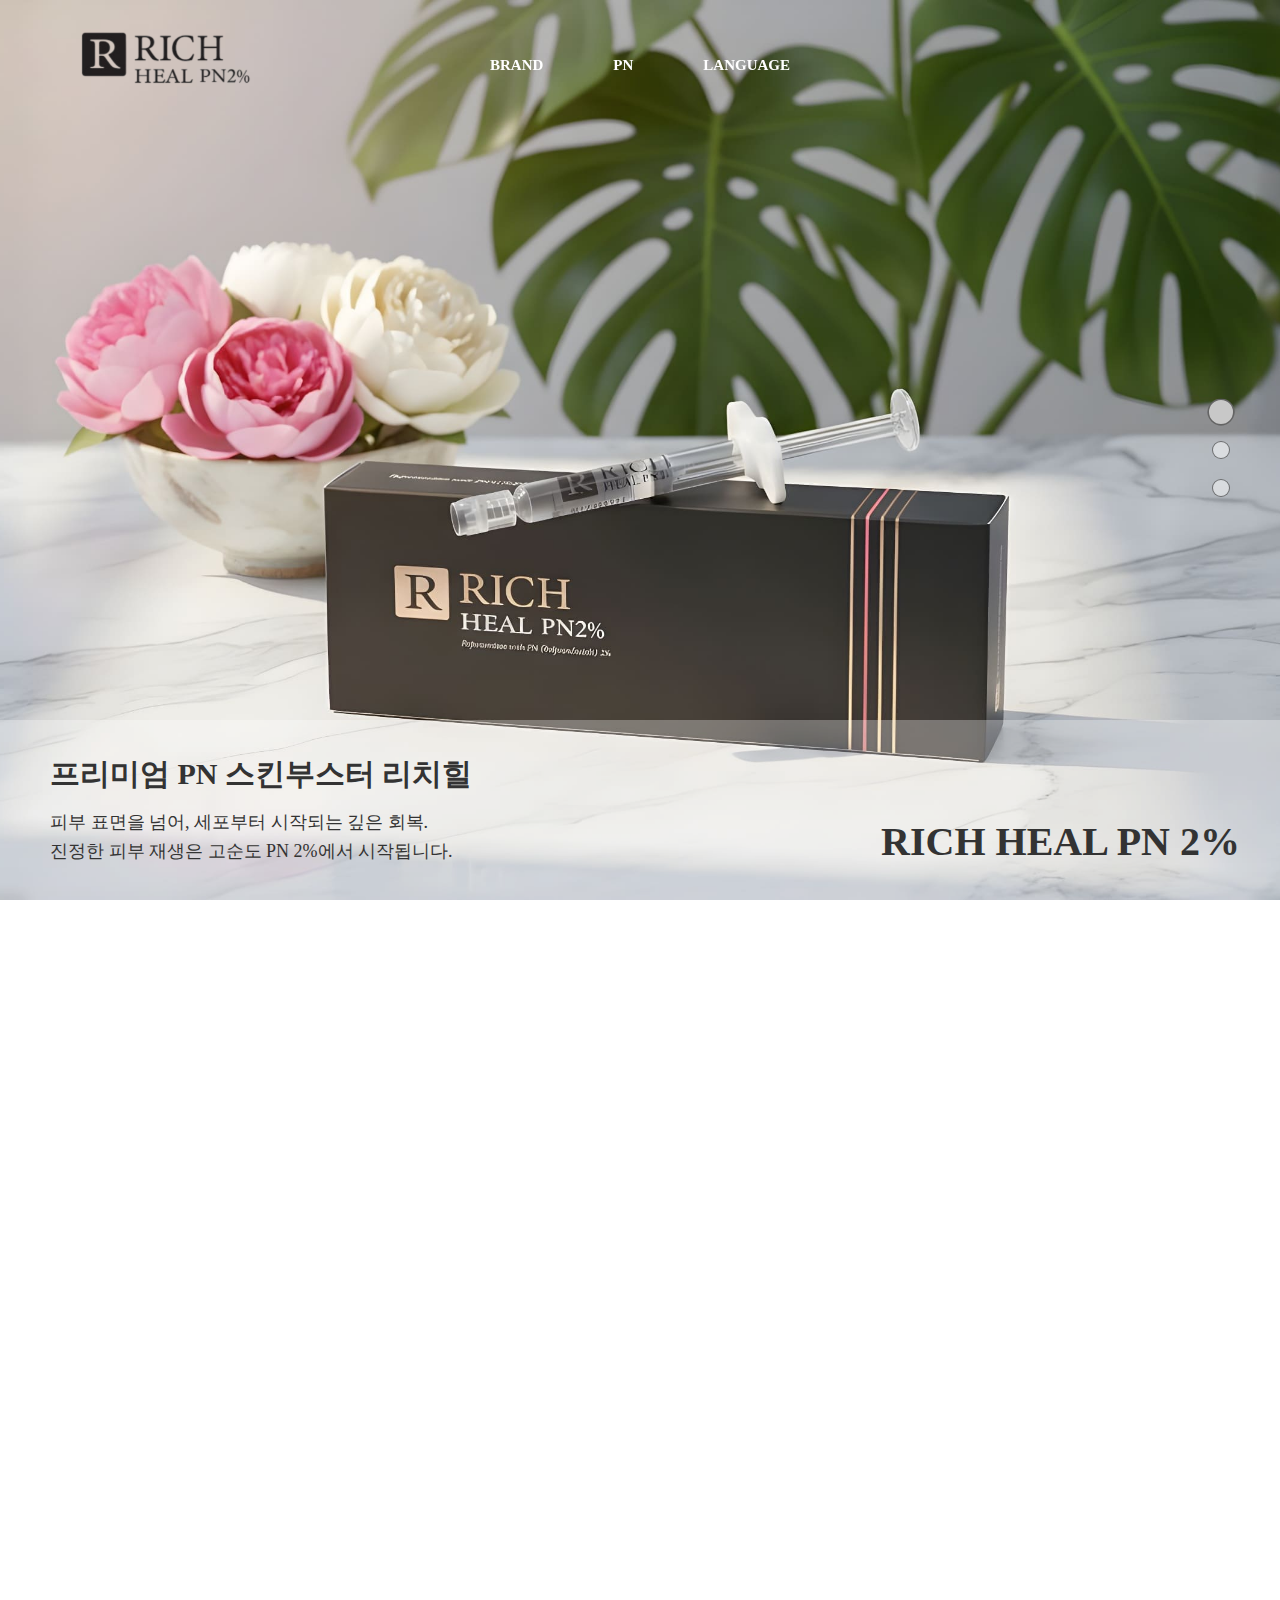
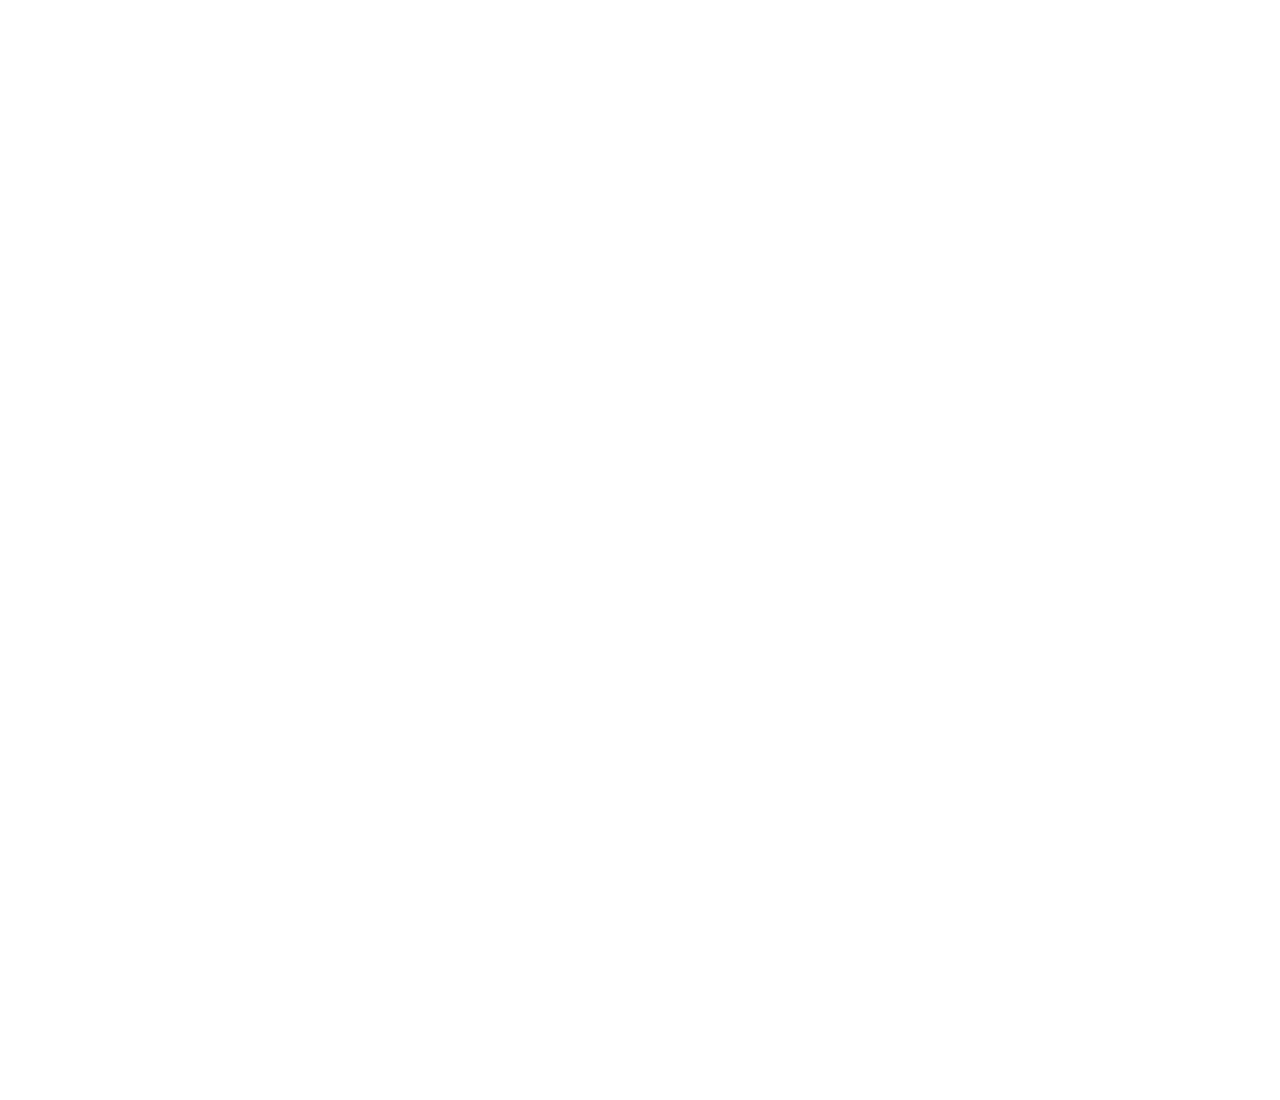
<file: rich-heal/pages/kor-pages/index.html>
<!DOCTYPE html>
<html lang="ko">
<head>
    <meta charset="UTF-8">
    <meta name="viewport" content="width=device-width, initial-scale=1.0, maximum-scale=2.0">
    <title>RICH HEAL</title>
    <link rel="stylesheet" href="../../css/style.css">
    <link rel="icon" href="../../src/rich-heal-tab-logo.jpg">
</head>
<body oncontextmenu="return false;" onselectstart="return false">
    <!-- 헤더 -->
    <header class="header">
        <div class="header-container">
            <a href="./index.html">
                <div class="logo"></div>
            </a>
            <!-- 모바일 메뉴 버튼 추가 -->
            <button class="mobile-menu-btn">
                <span></span>
                <span></span>
                <span></span>
            </button>
            <nav class="nav">
                <ul class="nav-list">
                    <li class="nav-item">
                        <a href="./index.html" class="active">BRAND</a>
                    </li>
                    <li class="nav-item">
                        <a href="./pn-page.html">PN</a>
                    </li>
                    <li class="nav-item">
                        <a href="#">LANGUAGE</a>
                        <ul class="dropdown">
                            <li><a href="./index.html">KOREAN</a></li>
                            <li><a href="../eng-pages/(eng)brand-page.html">ENGLISH</a></li>
                        </ul>
                    </li>
                </ul>
            </nav>
        </div>
    </header>

    <!-- 메인 컨텐츠 -->
    <main class="main-content fullpage-wrapper">
        <!-- 글 섹션 -->
        <section class="hero-section fullpage-section">
            <div class="hero-content">
                <div class="hero-description-content">
                    <h5 class="hero-subtitle">프리미엄 PN 스킨부스터 리치힐</h5>
                    <p class="description-body">
                        피부 표면을 넘어, 세포부터 시작되는 깊은 회복.<br>
                        진정한 피부 재생은 고순도 PN 2%에서 시작됩니다.
                    </p>
                </div>
                <div class="title-content">
                    <h1 class="hero-title">RICH HEAL PN 2%</h1>
                </div>
            </div>
        </section>
        <!-- 어바웃 섹션 -->
        <section class="brand-about-section fullpage-section">
            <!-- 글 -->
            <div class="container">
                <div class="about-title">
                    <h1>ABOUT RICH HEAL</h1>
                </div>
                <div class="about-description">
                    <p>
                        피부 본연의 치유력을 깨우는 프리미엄 재생 솔루션<br>
                    </p>
                    <p>
                        고순도 PN2% 로 피부의 기초부터 되살려<br>
                        건강하고 탄력 있는 피부로 재탄생 시킵니다.
                    </p>
                </div>
            </div>
        </section>
        <!-- 정체성 섹션 -->
        <section class="brand-identity fullpage-section">
            <!-- 글 -->
            <div class="container">
                <div class="identity-title">
                    <h1>BRAND IDENTITY</h1>
                </div>
                <div class="identity-description">
                    <h5>Double the Concentration, Deeper Regeneration.</h5>
                    <p>두 배의 농도로, 진정한 재생을 완성하다.</p>
                    <p>RICH HEAL은 일시적인 개선이 아닌,<br>
                        피부가 스스로 회복하는 힘을 깨웁니다.</p>
                </div>
            </div>
        </section>
    </main>

    <script src="../../script/with-scroll-script.js"></script>
</body>
</html>
</file>
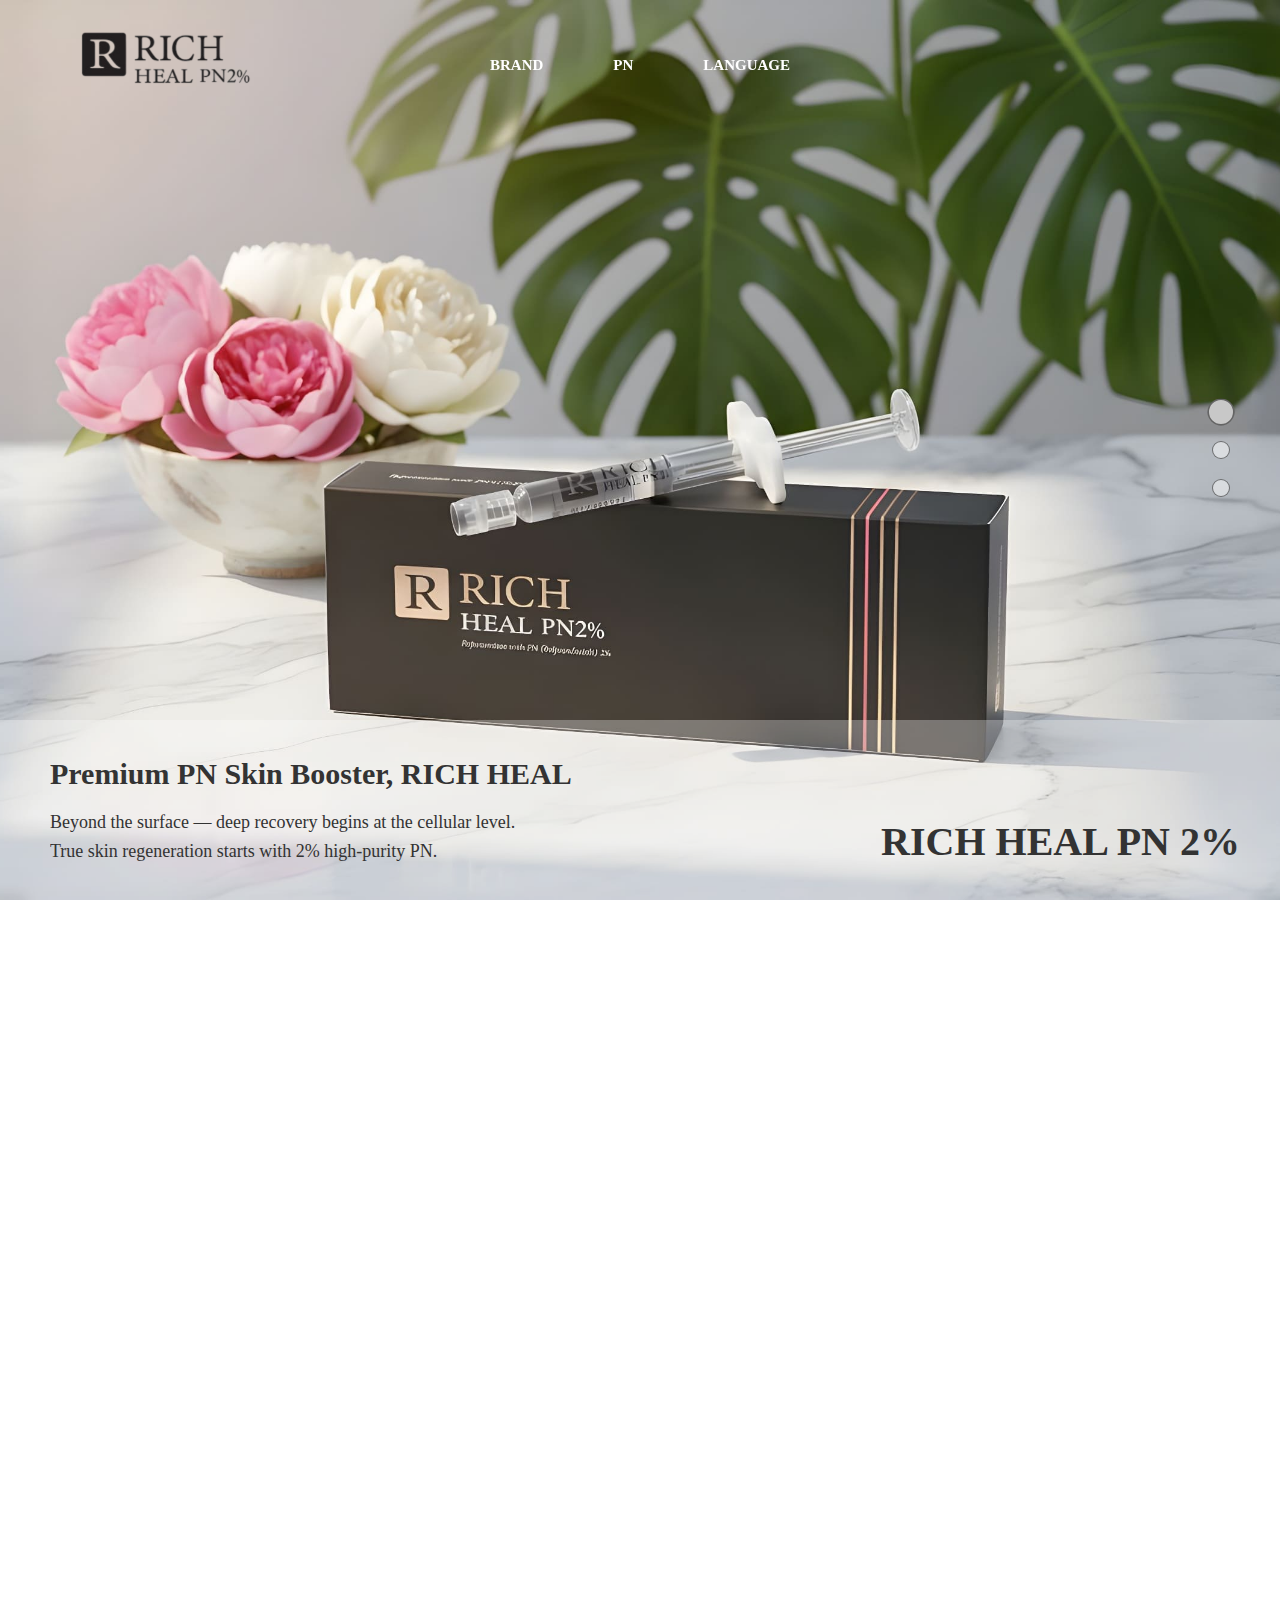
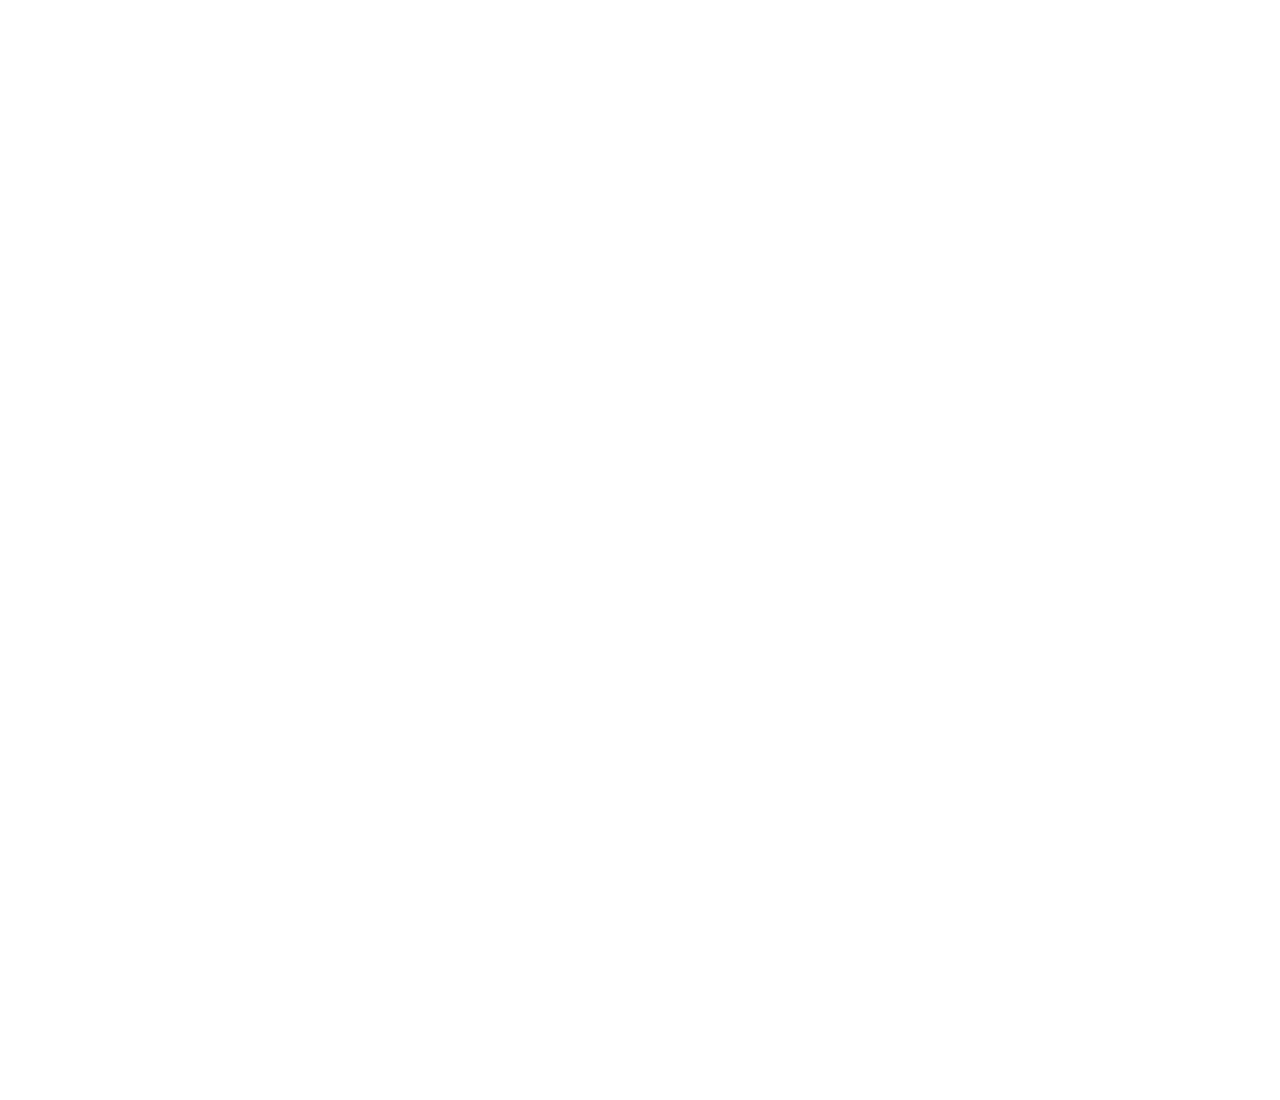
<file: rich-heal/pages/eng-pages/(eng)brand-page.html>
<!DOCTYPE html>
<html lang="ko">
<head>
    <meta charset="UTF-8">
    <meta name="viewport" content="width=device-width, initial-scale=1.0">
    <title>RICH HEAL</title>
    <link rel="stylesheet" href="../../css/style.css">
    <link rel="icon" href="../../src/rich-heal-tab-logo.jpg">
</head>
<body oncontextmenu="return false;" onselectstart="return false">
    <!-- 헤더 -->
    <header class="header">
        <div class="header-container">
            <a href="./(eng)brand-page.html">
                <div class="logo"></div>
            </a>
            <!-- 모바일 메뉴 버튼 추가 -->
            <button class="mobile-menu-btn">
                <span></span>
                <span></span>
                <span></span>
            </button>
            <nav class="nav">
                <ul class="nav-list">
                    <li class="nav-item">
                        <a href="./(eng)brand-page.html" class="active">BRAND</a>
                    </li>
                    <li class="nav-item">
                        <a href="./(eng)pn-page.html">PN</a>
                    </li>
                    <li class="nav-item">
                        <a href="#">LANGUAGE</a>
                        <ul class="dropdown">
                            <li><a href="../kor-pages/index.html">KOREAN</a></li>
                            <li><a href="../eng-pages/(eng)brand-page.html">ENGLISH</a></li>
                        </ul>
                    </li>
                </ul>
            </nav>
        </div>
    </header>

    <!-- 메인 컨텐츠 -->
    <main class="main-content fullpage-wrapper">
        <!-- 글 섹션 -->
        <section class="hero-section fullpage-section">
            <div class="hero-content">
                <div class="hero-description-content">
                    <h5 class="hero-subtitle">Premium PN Skin Booster, RICH HEAL</h5>
                    <p class="description-body">
                        Beyond the surface — deep recovery begins at the cellular level.<br>
                        True skin regeneration starts with 2% high-purity PN.
                    </p>
                </div>
                <div class="title-content">
                    <h1 class="hero-title">RICH HEAL PN 2%</h1>
                </div>
            </div>
        </section>
        <!-- 어바웃 섹션 -->
        <section class="brand-about-section fullpage-section">
            <!-- 글 -->
            <div class="container">
                <div class="about-title">
                    <h1>ABOUT RICH HEAL</h1>
                </div>
                <div class="about-description">
                    <p>RICH HEAL is more than just a skin booster.<br>
                        A premium regeneration solution designed to restore the skin from within.
                    </p>
                    <p>
                        While most skin boosters contain less than 1% PN,<br>
                        RICH HEAL contains 2% high-purity PN,<br>
                        realizing cell-level regeneration that goes deeper than ordinary care.
                    </p>
                    <p>RICH HEAL awakens the skin’s natural repair mechanism,stimulating cell regeneration,<br>
                        elasticity recovery, and inner radiance from deep within.
                    </p>
                </div>
            </div>
        </section>
        <!-- 정체성 섹션 -->
        <section class="brand-identity fullpage-section">
            <!-- 글 -->
            <div class="container">
                <div class="identity-title">
                    <h1>BRAND IDENTITY</h1>
                </div>
                <div class="identity-description">
                    <h5>Double the Concentration, Deeper Regeneration.</h5>
                    <p>
                        RICH HEAL activates the skin’s natural ability to heal<br>
                        — not a temporary fix, but a deeper renewal.</p>
                </div>
            </div>
        </section>
    </main>

    <script src="../../script/with-scroll-script.js"></script>
</body>
</html>
</file>
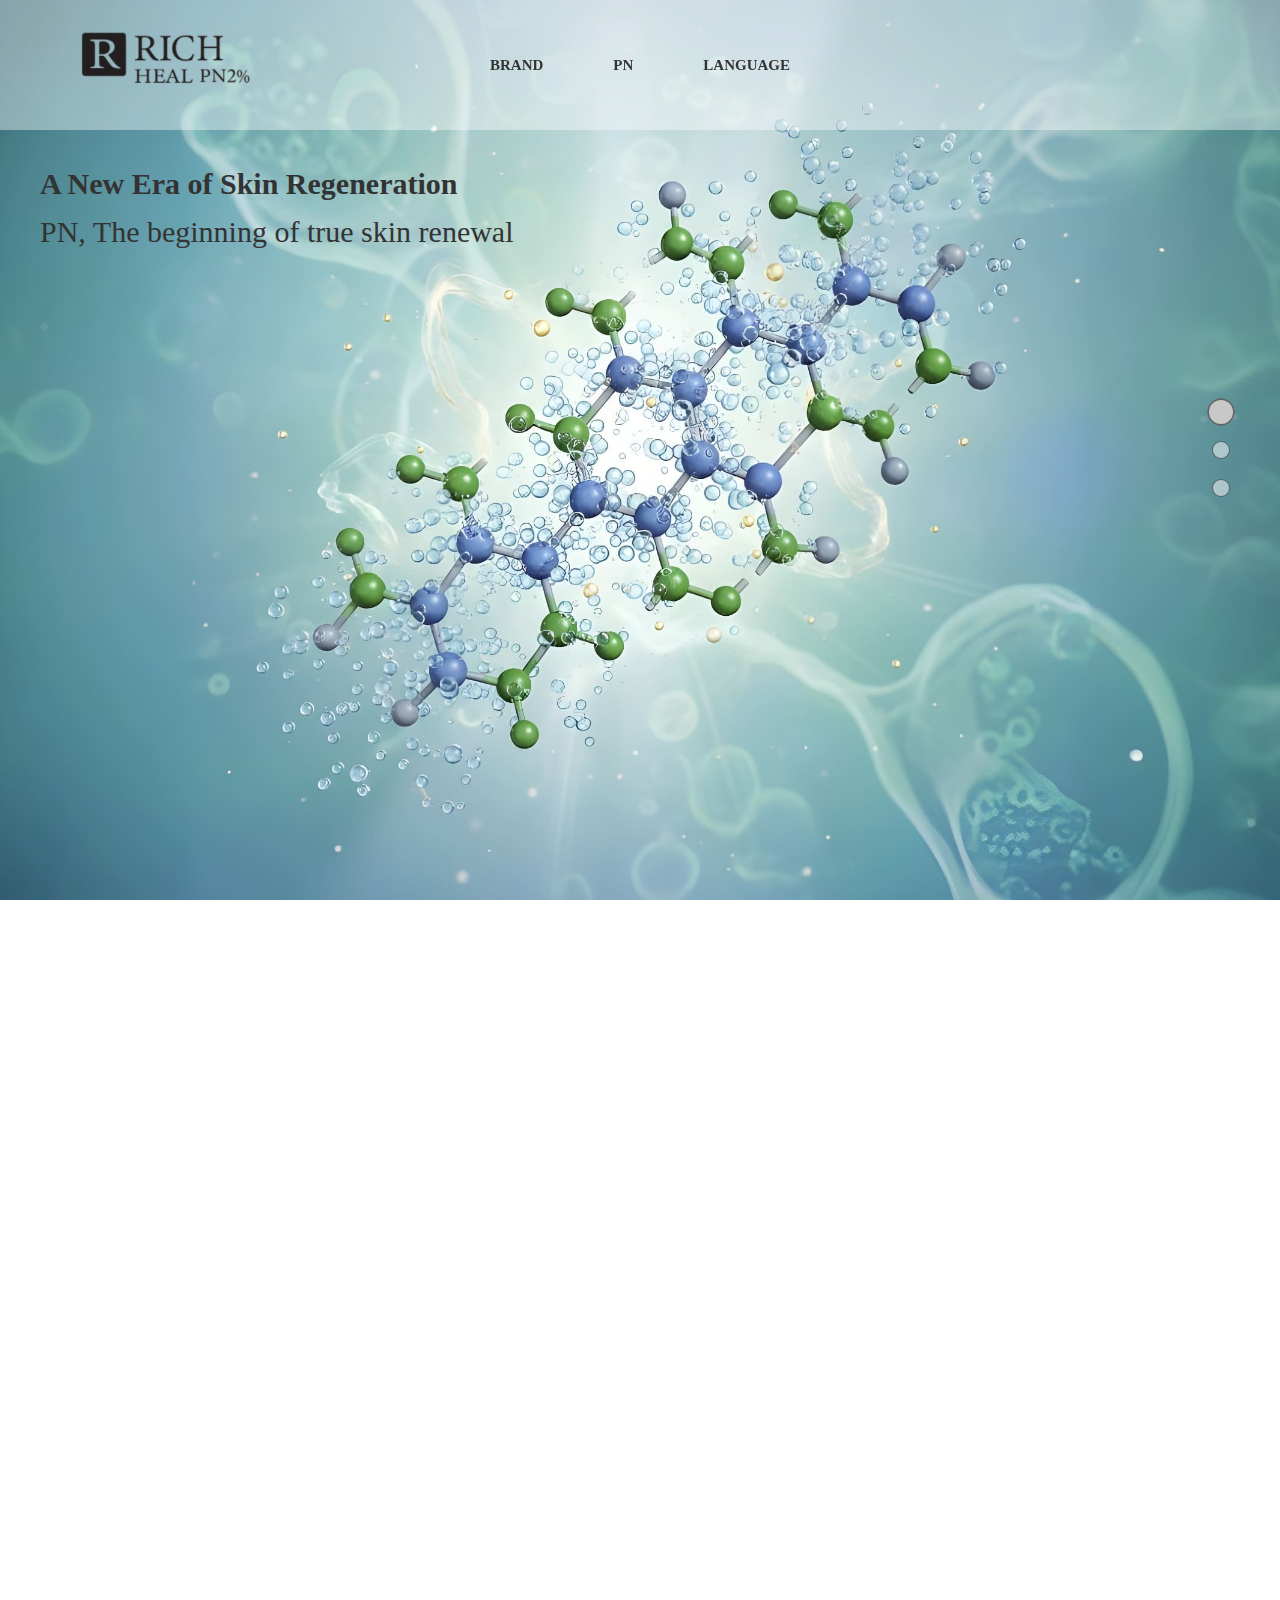
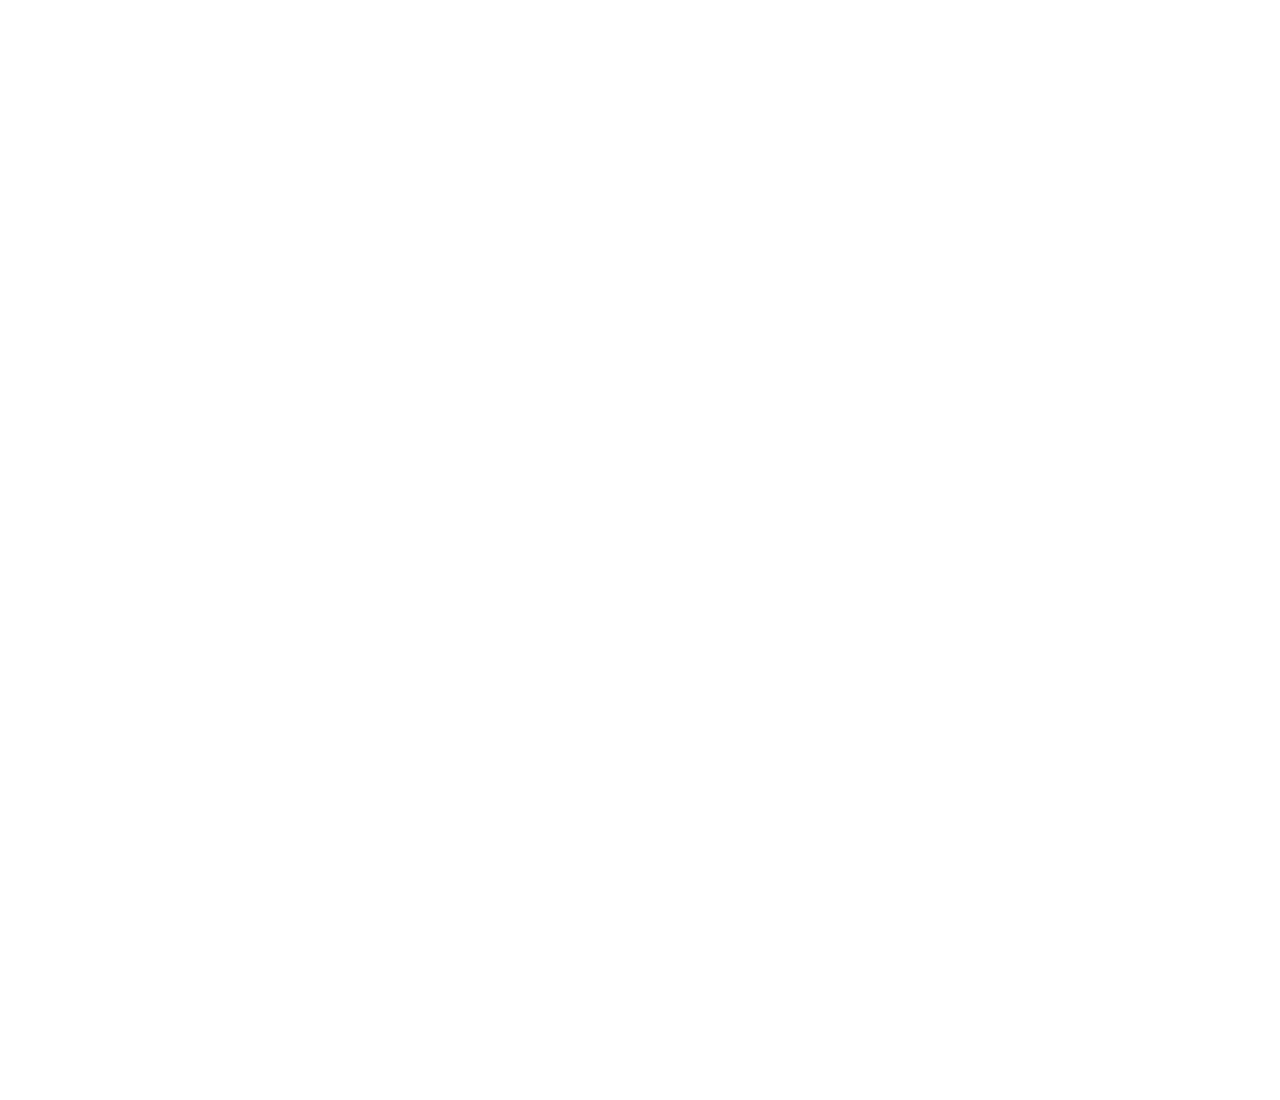
<file: rich-heal/pages/eng-pages/(eng)pn-page.html>
<!DOCTYPE html>
<html lang="ko">
<head>
    <meta charset="UTF-8">
    <meta name="viewport" content="width=device-width, initial-scale=1.0">
    <title>RICH HEAL PN</title>
    <link rel="stylesheet" href="../../css/pn-page.css">
    <link rel="icon" href="../../src/rich-heal-tab-logo.jpg">
</head>
<body oncontextmenu="return false;" onselectstart="return false">
    <!-- 헤더 -->
    <header class="header">
        <div class="header-container">
            <a href="./(eng)brand-page.html">
                <div class="logo"></div>
            </a>
            <!-- 모바일 메뉴 버튼 추가 -->
            <button class="mobile-menu-btn">
                <span></span>
                <span></span>
                <span></span>
            </button>
            <nav class="nav">
                <ul class="nav-list">
                    <li class="nav-item">
                        <a href="./(eng)brand-page.html">BRAND</a>
                    </li>
                    <li class="nav-item">
                        <a href="./(eng)pn-page.html" class="active">PN</a>
                    </li>
                    <li class="nav-item">
                        <a href="#">LANGUAGE</a>
                        <ul class="dropdown">
                            <li><a href="../kor-pages/index.html">KOREAN</a></li>
                            <li><a href="./(eng)pn-page.html">ENGLISH</a></li>
                        </ul>
                    </li>
                    </li>
                </ul>
            </nav>
        </div>
    </header>

    <!-- 메인 컨텐츠 -->
    <main class="main-content fullpage-wrapper">
        <!-- 글 섹션 -->
        <section class="hero-section fullpage-section">
            <div class="hero-content">
                <div class="hero-description-content">
                    <h5 class="hero-subtitle">A New Era of Skin Regeneration</h5>
                    <p class="description-body">PN, The beginning of true skin renewal</p>
                </div>
            </div>
        </section>
        <!-- 어바웃 섹션 -->
        <section class="brand-about-section fullpage-section">
            <!-- 글 -->
            <div class="container">
                <div class="about-title">
                    <h1>WHAT IS PN?</h1>
                </div>
                <div class="about-description">
                    <p>
                        PN (Polynucleotide) is a purified salmon DNA fragmentthat<br>
                        activates cellular regeneration signals to promotetissue repair,<br>
                        elasticity improvement, and skin texture refinement.
                    </p>
                    <p>
                        Compared to conventional PDRN, PN has a higher molecular weight,<br>
                        allowing it to stay longer in the dermis while maintaining hydration and firmness.
                    </p>
                </div>
            </div>
        </section>
        <!-- 정체성 섹션 -->
        <section class="brand-identity fullpage-section">
            <!-- 글 -->
            <div class="container">
                <div class="identity-title">
                    <h1>HOW PN WORKS</h1>
                </div>
                <div class="identity-description">
                    <p>
                        1. Activates the regeneration environment around damaged cells<br>
                        2. Stimulates growth factors such as FGF and EGF<br>
                        3. Boosts collagen and elastin synthesis
                    </p>
                    <p>Through these mechanisms, PN supports the skin’s structural recovery and restores its natural firmness and glow.</p>
                </div>
            </div>
        </section>
    </main>
    
    <!-- 푸터 -->

    <script src="../../script/with-scroll-script.js"></script>
</body>
</html>
</file>
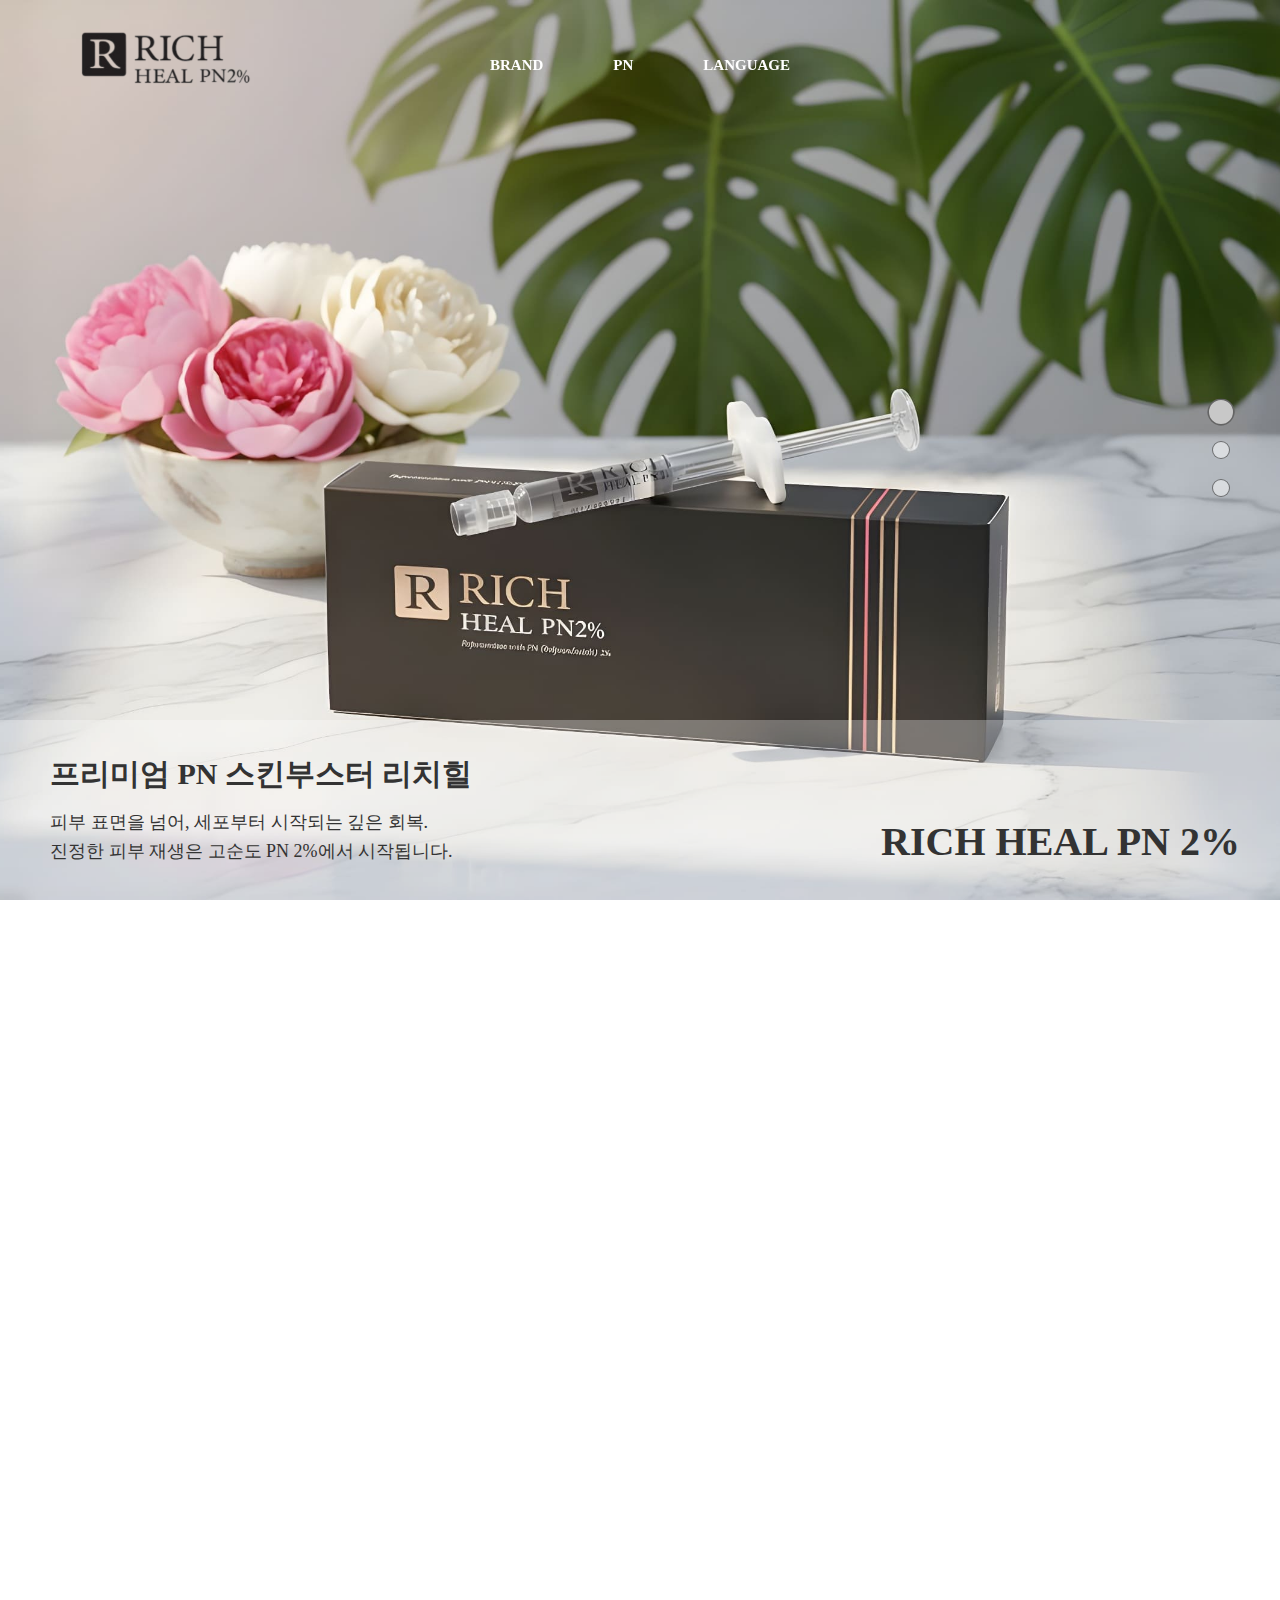
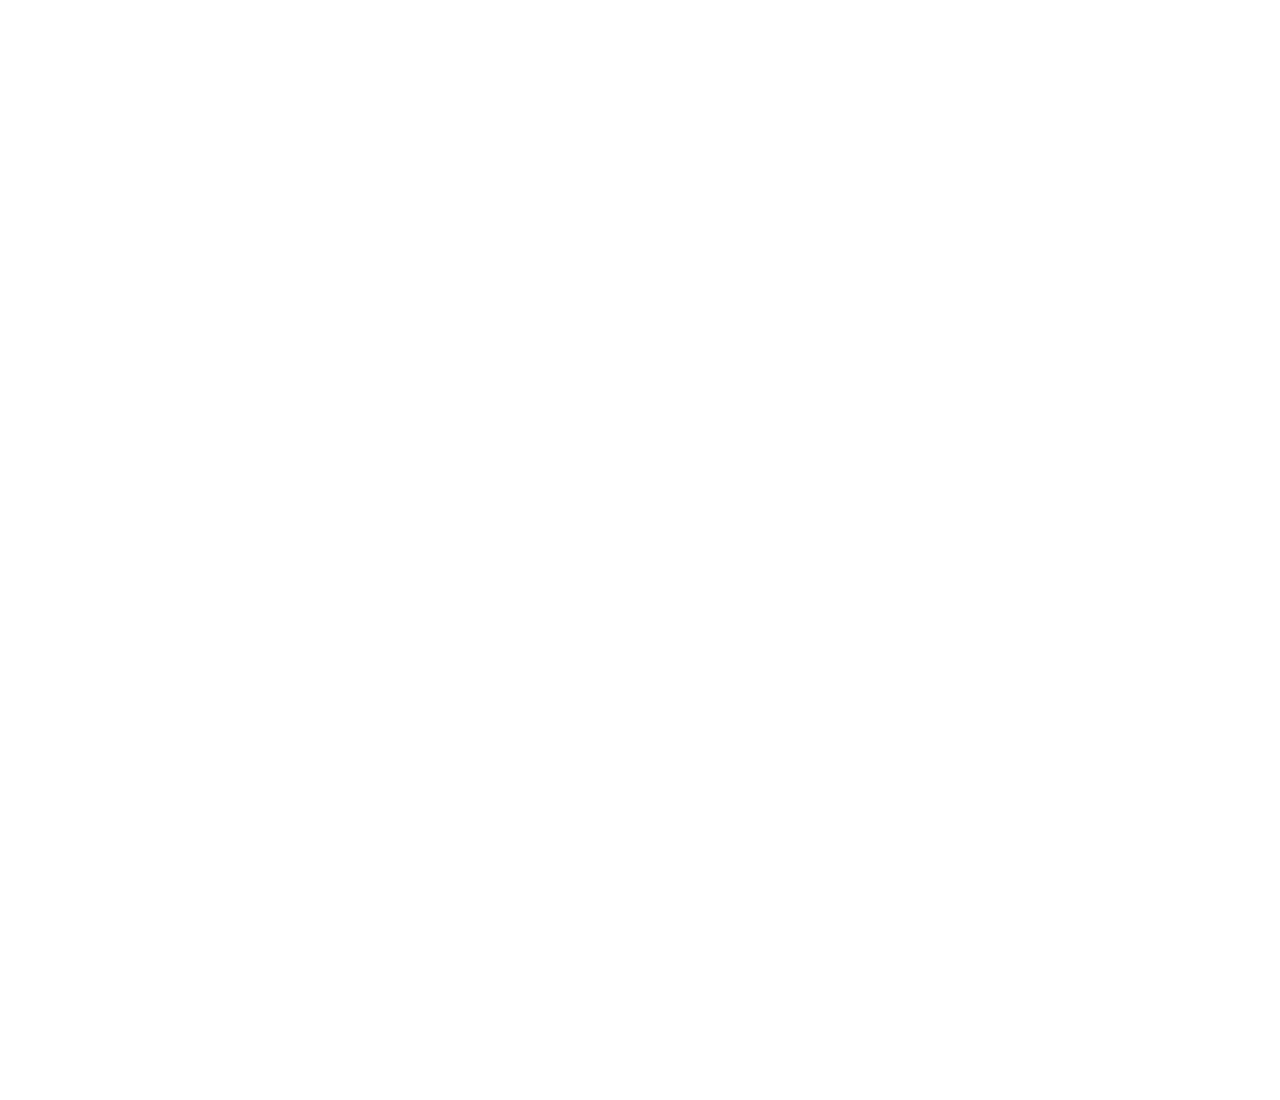
<file: rich-heal/pages/kor-pages/brand-page.html>
<!DOCTYPE html>
<html lang="ko">
<head>
    <meta charset="UTF-8">
    <meta name="viewport" content="width=device-width, initial-scale=1.0, maximum-scale=2.0">
    <title>RICH HEAL</title>
    <link rel="stylesheet" href="../../css/style.css">
    <link rel="icon" href="../../src/rich-heal-tab-logo.jpg">
</head>
<body oncontextmenu="return false;" onselectstart="return false">
    <!-- 헤더 -->
    <header class="header">
        <div class="header-container">
            <a href="./brand-page.html">
                <div class="logo"></div>
            </a>
            <!-- 모바일 메뉴 버튼 추가 -->
            <button class="mobile-menu-btn">
                <span></span>
                <span></span>
                <span></span>
            </button>
            <nav class="nav">
                <ul class="nav-list">
                    <li class="nav-item">
                        <a href="./brand-page.html" class="active">BRAND</a>
                    </li>
                    <li class="nav-item">
                        <a href="./pn-page.html">PN</a>
                    </li>
                    <li class="nav-item">
                        <a href="#">LANGUAGE</a>
                        <ul class="dropdown">
                            <li><a href="./brand-page.html">KOREAN</a></li>
                            <li><a href="../eng-pages/(eng)brand-page.html">ENGLISH</a></li>
                        </ul>
                    </li>
                </ul>
            </nav>
        </div>
    </header>

    <!-- 메인 컨텐츠 -->
    <main class="main-content fullpage-wrapper">
        <!-- 글 섹션 -->
        <section class="hero-section fullpage-section">
            <div class="hero-content">
                <div class="hero-description-content">
                    <h5 class="hero-subtitle">프리미엄 PN 스킨부스터 리치힐</h5>
                    <p class="description-body">
                        피부 표면을 넘어, 세포부터 시작되는 깊은 회복.<br>
                        진정한 피부 재생은 고순도 PN 2%에서 시작됩니다.
                    </p>
                </div>
                <div class="title-content">
                    <h1 class="hero-title">RICH HEAL PN 2%</h1>
                </div>
            </div>
        </section>
        <!-- 어바웃 섹션 -->
        <section class="brand-about-section fullpage-section">
            <!-- 글 -->
            <div class="container">
                <div class="about-title">
                    <h1>ABOUT RICH HEAL</h1>
                </div>
                <div class="about-description">
                    <p>
                        피부 본연의 치유력을 깨우는 프리미엄 재생 솔루션<br>
                    </p>
                    <p>
                        고순도 PN2% 로 피부의 기초부터 되살려<br>
                        건강하고 탄력 있는 피부로 재탄생 시킵니다.
                    </p>
                </div>
            </div>
        </section>
        <!-- 정체성 섹션 -->
        <section class="brand-identity fullpage-section">
            <!-- 글 -->
            <div class="container">
                <div class="identity-title">
                    <h1>BRAND IDENTITY</h1>
                </div>
                <div class="identity-description">
                    <h5>Double the Concentration, Deeper Regeneration.</h5>
                    <p>두 배의 농도로, 진정한 재생을 완성하다.</p>
                    <p>RICH HEAL은 일시적인 개선이 아닌,<br>
                        피부가 스스로 회복하는 힘을 깨웁니다.</p>
                </div>
            </div>
        </section>
    </main>

    <script src="../../script/with-scroll-script.js"></script>
</body>
</html>
</file>
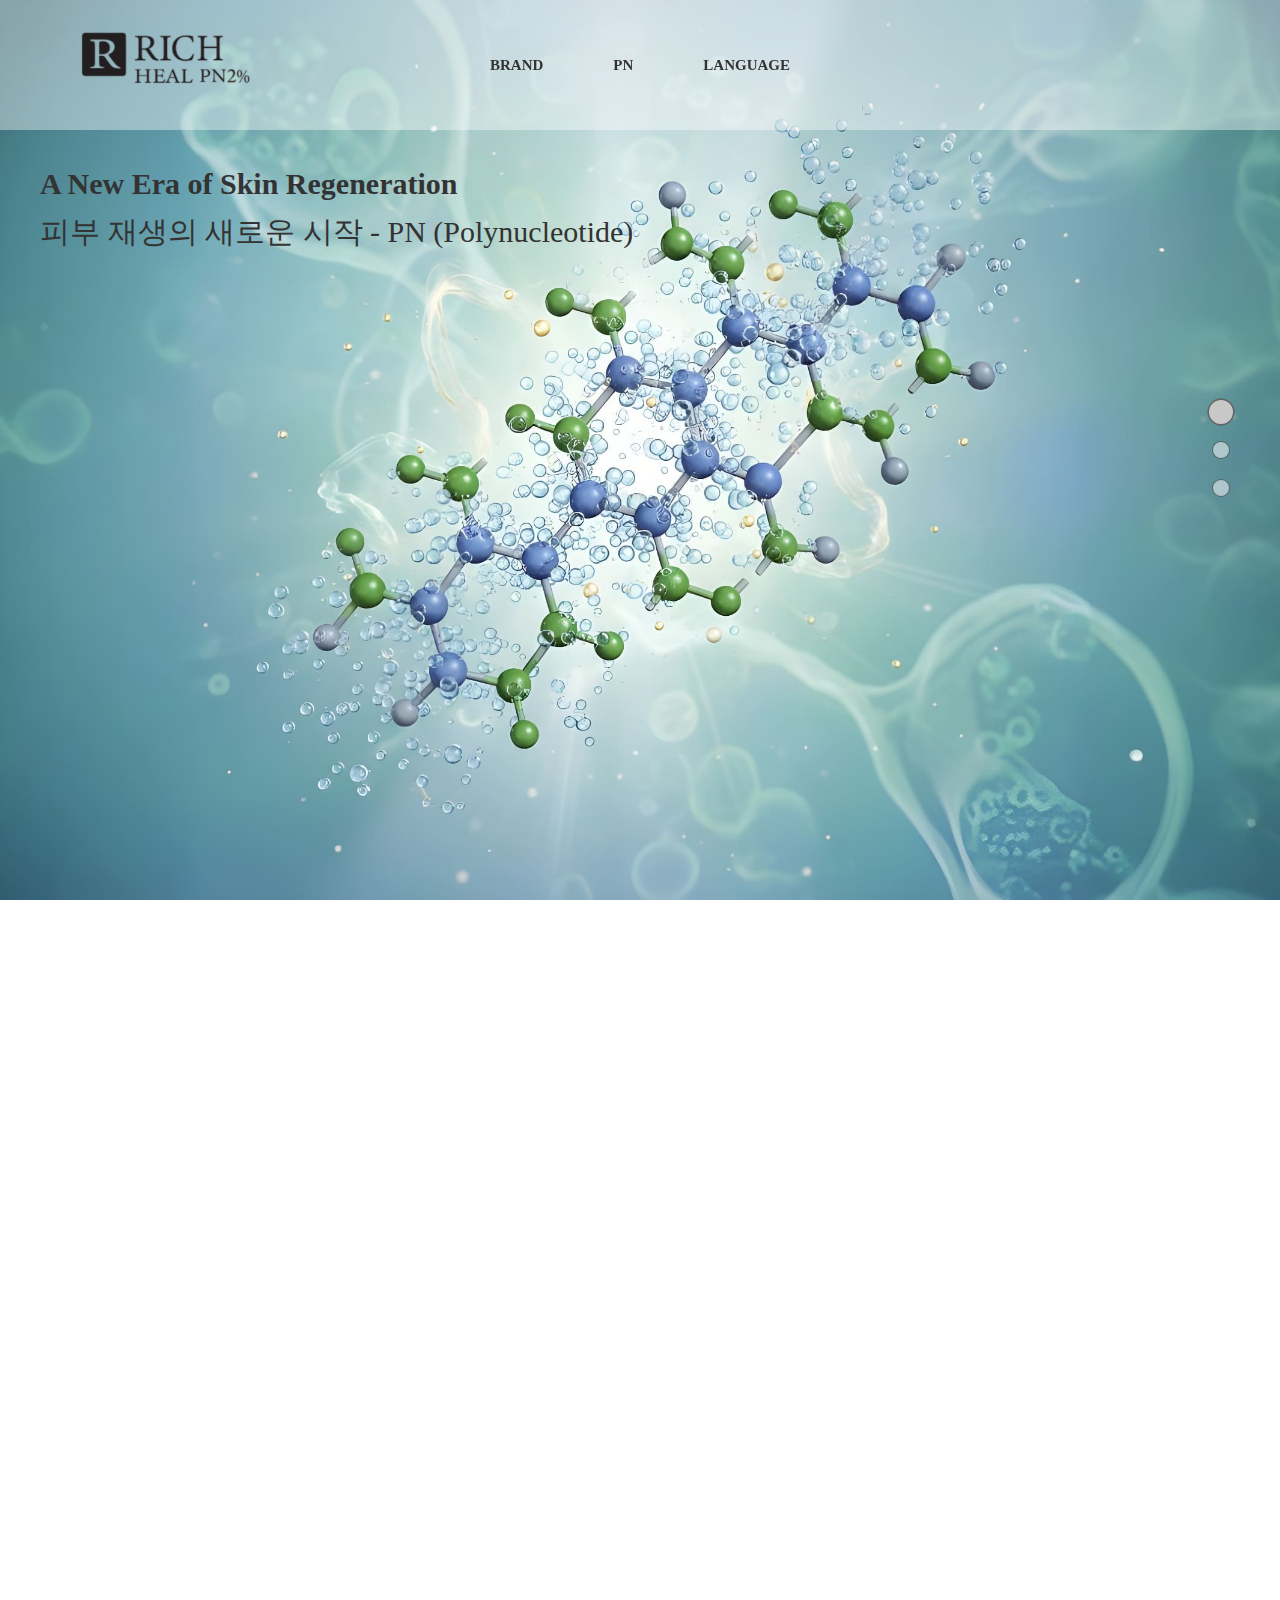
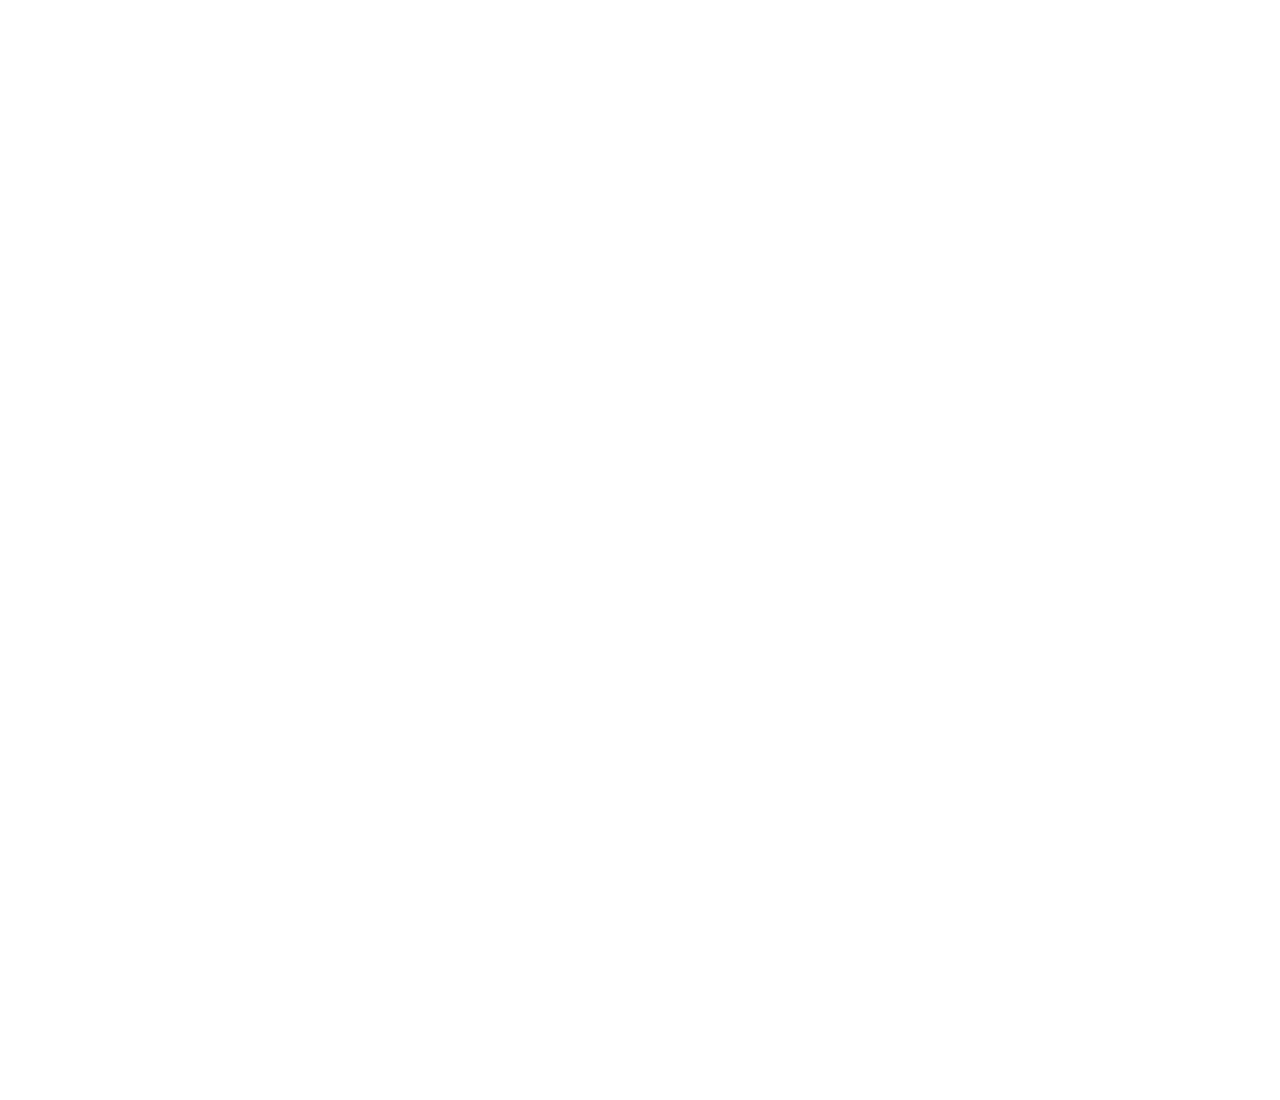
<file: rich-heal/pages/kor-pages/pn-page.html>
<!DOCTYPE html>
<html lang="ko">
<head>
    <meta charset="UTF-8">
    <meta name="viewport" content="width=device-width, initial-scale=1.0">
    <title>RICH HEAL PN</title>
    <link rel="stylesheet" href="../../css/pn-page.css">
    <link rel="icon" href="../../src/rich-heal-tab-logo.jpg">
</head>
<body oncontextmenu="return false;" onselectstart="return false">
    <!-- 헤더 -->
    <header class="header">
        <div class="header-container">
            <a href="./brand-page.html">
                <div class="logo"></div>
            </a>
            
            <!-- 모바일 메뉴 버튼 추가 -->
            <button class="mobile-menu-btn">
                <span></span>
                <span></span>
                <span></span>
            </button>
            
            <nav class="nav">
                <ul class="nav-list">
                    <li class="nav-item">
                        <a href="./index.html">BRAND</a>
                    </li>
                    <li class="nav-item">
                        <a href="./pn-page.html" class="active">PN</a>
                    </li>
                    <li class="nav-item">
                        <a href="#">LANGUAGE</a>
                        <ul class="dropdown">
                            <li><a href="./index.html">KOREAN</a></li>
                            <li><a href="../eng-pages/(eng)brand-page.html">ENGLISH</a></li>
                        </ul>
                    </li>
                </ul>
            </nav>
        </div>
    </header>

    <!-- 메인 컨텐츠 -->
    <main class="main-content fullpage-wrapper">
        <!-- 글 섹션 -->
        <section class="hero-section fullpage-section">
            <div class="hero-content">
                <div class="hero-description-content">
                    <h5 class="hero-subtitle">A New Era of Skin Regeneration</h5>
                    <p class="description-body">피부 재생의 새로운 시작 - PN (Polynucleotide)</p>
                </div>
            </div>
        </section>
        <!-- 어바웃 섹션 -->
        <section class="brand-about-section fullpage-section">
            <!-- 글 -->
            <div class="container">
                <div class="about-title">
                    <h1>WHAT IS PN?</h1>
                </div>
                <div class="about-description">
                    <p>
                        PN(Polynucleotide)는 정제된 연어 DNA 조각으로,<br>
                        기존의 PDRN보다 분자량이 더 높아 세포 재생 신호를 활성화하고<br>
                        조직 회복과 탄력 개선을 촉진합니다.
                    </p>
                    <p>
                        피부 진피층에 오랜 시간 머물며 수분과 탄력을 유지시켜주어,<br>
                        피부 결을 매끄럽게 정돈하고 건강한 피부로 가꿔줍니다.
                    </p>
                </div>
            </div>
        </section>
        <!-- 정체성 섹션 -->
        <section class="brand-identity fullpage-section">
            <!-- 글 -->
            <div class="container">
                <div class="identity-title">
                    <h1>HOW PN WORKS</h1>
                </div>
                <div class="identity-description">
                    <p>
                        1. 손상 세포 주변의 재생 신호 활성화 <br>
                        2. FGF, EGF 등 주요 성장인자 자극 <br>
                        3. 콜라겐과 엘라스틴 합성 촉진
                    </p>
                    <p>
                        이 과정을 통해 PN은 피부 구조를 강화하고,<br>
                        자연스러운 탄력과 광채를 되살립니다.
                    </p>
                </div>
            </div>
        </section>
    </main>

    <script src="../../script/with-scroll-script.js"></script>
</body>
</html>
</file>
<file: rich-heal/css/style.css>
/* 기본 리셋 */
* {
    margin: 0;
    padding: 0;
    box-sizing: border-box;
}

html {
    scroll-behavior: smooth;
    overflow: hidden;
}

body {
    font-family: 'NotoSans KR Demilight';
    color: #333;
    line-height: 1.6;
    font-size: 14px;
    overflow: hidden;
    min-height: 100vh;
}

a {
    text-decoration: none;
    color: inherit;
}

p, h1, h3, h5 {
    white-space: nowrap;
    color: #333;

    overflow: auto;
}

ul {
    list-style: none;
}

.container {
    margin: 0 auto;
}

/* 풀페이지 스크롤 */
.fullpage-wrapper {
    width: 100%;
    height: 100vh;
    display: flex;
    min-height: 640px !important;
    flex-direction: column;
    transition: transform 0.8s cubic-bezier(0.645, 0.045, 0.355, 1);
}

.fullpage-section {
    width: 100%;
    height: 100vh;
    flex-shrink: 0;
    position: relative;
}

.fullpage-section:first-child {
    padding-top: 0;
}

.fullpage-section::-webkit-scrollbar {
    display: none;
}

.fullpage-section {
    -ms-overflow-style: none;
    scrollbar-width: none;
}

/* 헤더 */
.header {
    width: 100%;
    border-bottom: 1px solid #e5e5e5;
    top: 0;
    z-index: 1000;
    position: fixed;
    transition: background-color 0.8s cubic-bezier(0.645, 0.045, 0.355, 1), box-shadow 0.3s;
    background-color: rgba(255, 255, 255, 0); 
    border-bottom: none;
}

.header.scrolled {
    border-bottom: 1px solid #e5e5e5;
    box-shadow: 0 2px 5px rgba(0,0,0,0.05);
}

.header-container {
    width: 100%;
    margin: 0 auto;
    padding: 0 20px;
    display: flex;
    justify-content: space-between;
    align-items: center;
    height: 130px;
    transition: all 0.7s;
}

.logo {
    display: block;
    width: 180px;
    height: 53.5px;
    position: absolute;
    top: 30px;
    left: 80px;
    transition: all 1s;
    background-image: url("../src/logo-b.png");
    background-repeat: no-repeat;
    background-size: cover;
}

.nav {
    width: 100%;
    height: 100%;
}

.nav-list {
    display: flex;
    gap: 70px;
    justify-content: center;
    height: 100%;
    align-items: center;
}

.nav-item {
    position: relative;
    text-align: center;
}

.nav-item > a {
    font-weight: 500;
    font-size: 15px;
    transition: color 0.3s;
    padding: 10px 0;
    display: block;
    font-weight: bold;
}

.lang-button > a > img {
    width: 30px;
}

.dropdown {
    position: absolute;
    top: 100%;
    left: 0;
    background: #fff;
    min-width: 180px;
    box-shadow: 0 4px 10px rgba(0,0,0,0.1);
    opacity: 0;
    visibility: hidden;
    transform: translateY(-10px);
    transition: all 0.3s;
    padding: 10px 0;
}

.nav-item:hover .dropdown {
    opacity: 1;
    visibility: visible;
    transform: translateY(0);
}

.dropdown li {
    padding: 0;
}

.dropdown a {
    display: block;
    padding: 12px 20px;
    font-size: 14px;
    transition: background 0.3s;
}

.dropdown a:hover {
    background: #f5f5f5;
    color: black;
    text-decoration: underline;
}

.header-right {
    display: flex;
    gap: 20px;
    align-items: center;
}

.search-btn,
.login-btn,
.cart-btn {
    background: none;
    border: none;
    cursor: pointer;
    font-size: 14px;
    transition: color 0.3s;
}

.search-btn:hover,
.login-btn:hover,
.cart-btn:hover {
    color: #5d8c7b;
}

.mobile-menu-btn {
    display: none;
    flex-direction: column;
    gap: 5px;
    background: none;
    border: none;
    cursor: pointer;
    z-index: 1001;
}

.mobile-menu-btn span {
    width: 25px;
    height: 2px;
    transition: all 0.3s;
}

/* 히어로 섹션 */
.hero-section {
    background-image: url("../src/brand-overview-bg.jpeg");
    background-repeat: inherit;
    background-size: cover;
    background-position: bottom;
    text-align: center;
}

.hero-content {
    width: 100%;
    height: 180px;
    position: absolute;
    bottom: 0;
    color: black;
    display: flex;
    padding: 50px;
    padding-top: 30px;
    background-color: rgba(255, 255, 255, 0.3);
}

/* 우측 하단 요소 */
.title-content {
    width: 100%;
    text-align: right;
    margin-right: -10px;
    margin-top: 60px;
}

.hero-title {
    font-size: 40px;
    font-weight: bold;
}

/* 좌측 하단 요소 */

.hero-description-content {
    width: 100%;
    text-align: left;
    /* margin-top: auto; */
}

.hero-subtitle {
    white-space: nowrap;
    font-size: 30px;
    margin-bottom: 10px; 
    font-weight: 600;
}

.description-body {
    font-size: 18px;
    /* padding-left: 10px; */
}

/* 브랜드 about 섹션 */
.brand-about-section {
    background-image: url("../src/brand-about-bg.jpeg");
    background-size: cover;
    background-position: center;
    background-repeat: no-repeat;
}

.brand-about-section .container {
    width: 100%;
    height: 100%;
}

.about-title {
    margin-top: 100px;
    margin-left: 20px;
}

.about-title h1 {
    font-weight: bold;
    font-size: 50px;
}

.about-description {
    width: 100%;
    text-align: left;
    /* padding-bottom: 10px; */
    padding-top: 30px;
    position: absolute;
    top: 170px;
    left: 20px;
    /* background-color: rgba(255, 255, 255, 0.3); */
}

.about-description p {
    margin-right: 30px;
    font-size: 18px;
}

.about-description p:first-child {
    font-weight: bold;
    font-size: 25px;
    margin-bottom: 10px;
}

.about-description p {
    font-weight: 1;
    font-size: 20px;
    margin-bottom: 20px;
}

.section-header {
    text-align: center;
    margin-bottom: 40px;
}

/* 효과 섹션 */
.brand-identity {
    background-image: url("../src/brand-identity-bg.jpeg");
    background-size: cover;
    background-position: center;
    background-repeat: no-repeat;
}

.identity-title {
    width: 100%;
    padding-top: 105px;
}

.identity-title h1 {
    font-weight: bold;
    text-shadow: 0px 0px 30px rgba(255, 255, 255, 1);
    font-size: 50px;
    padding-left: 40px;
}

.brand-identity .container{
    width: 100%;
    height: 900px;
}

.identity-description {
    padding-bottom: 10px;
    width: 100%;
    text-align: right;
    position: absolute;
    top: 120px;
    padding-right: 40px;
    padding-top: 20px;
    /* background-color: rgba(255, 255, 255, 0.4); */
}
.identity-description p, h5 {
    /* margin-right: 30px; */
    font-size: 25px;
}
.identity-description p {
    margin-bottom: 30px;
    font-size: 20px;
}

/* 반응형 디자인 */
@media (max-width: 1024px) {
    p, h5, h3, h1 {
        text-align: center;
        overflow: hidden;
        align-items: center;
        margin-top: 0;
        white-space: normal;
    }
    .hero-description-content, .title-content {
        margin-top: 0;
    }
    .identity-description {
        display: table;
        background-color: rgba(255, 255, 255, 0.6);
        padding: 30px;
    }
    .identity-description h5 {
        margin-bottom: 30px;
    }
    .identity-description p {
        font-size: 14px;
        margin-bottom: 10px;
    }
    .hero-content {
        width: 90vw;
        position: absolute;
        top: 45%;
        left: 50%;
        transform: translate(-50%, -50%);
    }
    .identity-description {
        position: absolute;
        top: 47%;
        left: 50%;
        transform: translate(-50%, -50%);
        margin: 0;
    }
    .description-body {
        font-size: 13px;
    }
    .about-description {
        position: absolute;
        top: 40%;
        left: 50%;
        transform: translate(-50%, -50%);
        margin: 0;
    }
    .about-description {
        position: relative;
        display: table;
        padding: 25px;
        background-color: rgba(255, 255, 255, 0.8);
    }
    .about-description > p:nth-child(2),
    .about-description > p:nth-child(3) {
        font-size: 12px;
    }
    
    .hero-content {
        height: 195px;
        display: block;
        background-color: rgba(255, 255, 255, 0.6);
        padding: 10px 10px 0px 10px;
        margin-bottom: 0;
    }
    div {
        overflow:visible;
    }
    .nav-list {
        gap: 30px;
    }

    .brand-cards {
        grid-template-columns: 1fr;
        max-width: 600px;
    }

    .identity-item {
        gap: 40px;
    }

    .section-header {
        margin-bottom: 40px;
    }

    .fullpage-section {
        padding: 40px 20px;
    }
}

@media (max-width: 768px) {
    .nav {
        display: none;
        position: fixed;
        top: 80px;
        left: -100%;
        width: 100%;
        height: calc(100vh - 80px);
        background: #fff;
        transition: left 0.3s ease;
        overflow-y: auto;
        box-shadow: 2px 0 10px rgba(0,0,0,0.1);
        z-index: 1001;
    }
    
    .nav.active {
        display: block;
        left: 0;
    }
    
    .header-right {
        display: none;
        position: fixed;
        bottom: 0;
        left: -100%;
        width: 100%;
        background: #fff;
        padding: 20px;
        justify-content: space-around;
        border-top: 1px solid #e5e5e5;
        transition: left 0.3s ease;
        z-index: 1001;
    }
    
    .header-right.active {
        display: flex;
        left: 0;
    }

    .mobile-menu-btn {
        display: flex;
        z-index: 1002;
    }
    
    /* 헤더 크기 조정 */
    .header-container {
        height: 80px;
    }
    
    .logo {
        width: 120px;
        height: 35.67px;
        left: 20px;
        top: 22px;
    }
    
    /* 히어로 섹션 글씨 크기 줄이기 */
    
    .hero-title {
        margin-top: 5px;
        font-size: 24px;
    }
    
    .hero-subtitle {
        font-size: 18px;
        margin-bottom: 5px;
    }
    .title-content {
        margin-right: 0;
    }

    .section-title {
        font-size: 20px;
    }

    .brand-cards {
        gap: 20px;
    }

    .brand-card {
        padding: 40px 30px;
    }

    .identity-item,
    .identity-item.reverse {
        grid-template-columns: 1fr;
        gap: 30px;
        margin-bottom: 60px;
        direction: ltr;
    }

    .identity-title {
        font-size: 22px;
    }

    .image-placeholder {
        height: 250px;
    }

    .footer-top {
        grid-template-columns: 1fr;
        gap: 30px;
    }

    .footer-links {
        flex-wrap: wrap;
    }

    .brand-about-section,
    .brand_identity,
    .brand_technology,
    .brand_effect,
    .solutions-section {
        padding: 40px 20px;
    }

    .section-header {
        margin-bottom: 30px;
    }

    .solutions-content {
        padding: 40px 30px;
        margin-top: 30px;
    }

    .footer {
        padding: 40px 20px 30px;
    }
    
    /* 어바웃 섹션 글씨 크기 줄이기 */
    .about-title {
        margin-top: 80px;
        margin-left: 15px;
    }
    
    .about-title h1 {
        font-size: 28px;
    }
    
    .about-description {
        bottom: 15px;
        right: 15px;
    }
    
    .about-description p {
        margin-right: 10px;
        margin-bottom: 20px;
    }
    
    /* 아이덴티티 섹션 글씨 크기 줄이기 */
    .identity-title {
        padding-top: 80px;
    }
    
    .identity-title h1 {
        padding-left: 0;
        text-align: center;
        font-size: 28px;
    }
}

@media (max-width: 480px) {
    .header-container {
        height: 70px;
    }
    
    .logo {
        width: 100px;
        height: 29.72px;
        left: 15px;
        top: 20px;
    }

    .hero-section {
        padding: 40px 20px;
    }

    .brand-about-section,
    .brand_identity,
    .brand_technology,
    .brand_effect,
    .solutions-section {
        padding: 40px 20px;
    }

    .card-title-main {
        font-size: 24px;
    }

    .card-title-sub {
        font-size: 20px;
    }

    .identity-title {
        font-size: 20px;
    }

    .solutions-content {
        padding: 40px 20px;
    }

    .section-title {
        font-size: 18px;
    }

    .image-placeholder {
        height: 200px;
    }

    .footer {
        padding: 30px 15px 20px;
    }

    .footer-top {
        gap: 25px;
        margin-bottom: 30px;
        padding-bottom: 30px;
    }

    .footer-links {
        gap: 15px;
        margin-bottom: 25px;
    }
    
    /* 어바웃 섹션 글씨 크기 더 줄이기 */
    .about-title {
        margin-top: 70px;
        margin-left: 10px;
    }
    
    .about-title h1 {
        font-size: 22px;
    }
    
    .about-description {
        bottom: 10px;
        right: 10px;
    }
    
}

/* 애니메이션 */
@keyframes fadeInUp {
    from {
        opacity: 0;
        transform: translateY(30px);
    }
    to {
        opacity: 1;
        transform: translateY(0);
    }
}

.brand-card,
.identity-item {
    animation: fadeInUp 0.8s ease-out;
}

.brand-card:nth-child(2) {
    animation-delay: 0.2s;
}

.identity-item:nth-child(2) {
    animation-delay: 0.2s;
}

.identity-item:nth-child(3) {
    animation-delay: 0.4s;
}
</file>
<file: rich-heal/css/pn-page.css>
/* PDRN 페이지 전용 스타일 */
/* 기본 리셋 */
* {
    margin: 0;
    padding: 0;
    box-sizing: border-box;
}

html {
    scroll-behavior: smooth;
    overflow: hidden;
}

body {
    font-family: 'NotoSans KR Demilight', 'NotoSans KR';
    color: #333;
    line-height: 1.6;
    font-size: 14px;
    overflow: hidden;
    min-height: 100vh;
}

a {
    text-decoration: none;
    color: inherit;
}

p, h1, h3, h5 {
    white-space: nowrap;
    color: #333;
}

ul {
    list-style: none;
}

.container {
    margin: 0 auto;
}

/* 풀페이지 스크롤 */
.fullpage-wrapper {
    width: 100%;
    height: 100vh;
    display: flex;
    min-height: 640px !important;
    flex-direction: column;
    transition: transform 0.8s cubic-bezier(0.645, 0.045, 0.355, 1);
}

.fullpage-section {
    width: 100%;
    height: 100vh;
    flex-shrink: 0;
    position: relative;
}

.fullpage-section:first-child {
    padding-top: 0;
}

.fullpage-section::-webkit-scrollbar {
    display: none;
}

.fullpage-section {
    -ms-overflow-style: none;
    scrollbar-width: none;
}

/* 헤더 */
.header {
    width: 100%;
    border-bottom: 1px solid #e5e5e5;
    position: sticky;
    top: 0;
    z-index: 1000;
    position: fixed;
    transition: background-color 0.8s cubic-bezier(0.645, 0.045, 0.355, 1), box-shadow 0.3s;
    background-color: rgba(255, 255, 255, 0); 
    border-bottom: none;
}

.header.scrolled {
    border-bottom: 1px solid #e5e5e5;
    box-shadow: 0 2px 5px rgba(0,0,0,0.05);
}

.header-container {
    width: 100%;
    margin: 0 auto;
    padding: 0 20px;
    display: flex;
    justify-content: space-between;
    align-items: center;
    height: 130px;
    transition: all 0.7s;
}

.logo {
    display: block;
    width: 180px;
    height: 53.5px;
    position: absolute;
    top: 30px;
    left: 80px;
    transition: all 1s;
    background-image: url("../src/logo-b.png");
    background-repeat: no-repeat;
    background-size: cover;
}

.nav {
    width: 100%;
    height: 100%;
}

.nav-list {
    display: flex;
    gap: 70px;
    justify-content: center;
    height: 100%;
    align-items: center;
}

.nav-item {
    position: relative;
    text-align: center;
}

.nav-item > a {
    font-weight: 500;
    font-size: 15px;
    transition: color 0.3s;
    padding: 10px 0;
    display: block;
    font-weight: bold;
    color: #333;
}

.lang-button > a > img {
    width: 30px;
}

.dropdown {
    position: absolute;
    top: 100%;
    left: 0;
    background: #fff;
    min-width: 180px;
    box-shadow: 0 4px 10px rgba(0,0,0,0.1);
    opacity: 0;
    visibility: hidden;
    transform: translateY(-10px);
    transition: all 0.3s;
    padding: 10px 0;
}

.nav-item:hover .dropdown {
    opacity: 1;
    visibility: visible;
    transform: translateY(0);
}

.dropdown li {
    padding: 0;
}

.dropdown a {
    display: block;
    padding: 12px 20px;
    font-size: 14px;
    transition: background 0.3s;
}

.dropdown a:hover {
    background: #f5f5f5;
    color: black;
    text-decoration: underline;
}

.header-right {
    display: flex;
    gap: 20px;
    align-items: center;
}

.search-btn,
.login-btn,
.cart-btn {
    background: none;
    border: none;
    cursor: pointer;
    font-size: 14px;
    transition: color 0.3s;
}

.search-btn:hover,
.login-btn:hover,
.cart-btn:hover {
    color: #5d8c7b;
}

.mobile-menu-btn {
    display: none;
    flex-direction: column;
    gap: 5px;
    background: none;
    border: none;
    cursor: pointer;
    z-index: 1001;
}

.mobile-menu-btn span {
    width: 25px;
    height: 2px;
    transition: all 0.3s;
}

/* 히어로 섹션 */
.hero-section {
    background-image: url("../src/pn-overview-bg.jpeg");
    background-repeat: no-repeat;
    background-size: cover;
    background-position: center;
    text-align: center;
}

.hero-content {
    width: 100%;
    /* height: 300px; */
    color: black;
    display: flex;
    /* padding: 160px 0px 0px 0px; */
    margin-top: 120px;
}

/* 좌측 하단 요소 */
.hero-description-content {
    width: 100%;
    text-align: left;
    /* background-color: rgba(255, 255, 255, 0.6); */
    padding: 30px 40px;
}

.hero-subtitle {
    white-space: nowrap;
    font-size: 30px;
    margin-bottom: 0px;
    font-weight: 600;
}

.description-body {
    font-size: 30px;
}

/* 브랜드 about 섹션 */
.brand-about-section {
    background-image: url("../src/pn-about-bg.jpeg");
    background-size: cover;
    background-position: center;
    background-repeat: no-repeat;
}

.brand-about-section .container {
    /* padding: 0px 20px; */
    margin: 0;
}

.about-title {
    margin-top: 120px;
    margin-left: 35px;
}

.about-title h1 {
    font-weight: bold;
    font-size: 50px;
}

.about-description {
    width: 100%;
    height: 100%;
    text-align: left;
    position: absolute;
    padding-top: 100px;
    margin-left: 35px;
    top: 160px;
    /* right: 30px; */
    /* background-color: rgba(255, 255, 255, 0.3); */
}

.about-description p {
    margin-bottom: 30px;
    margin-right: 40px;
    font-size: 25px;
    /* font-weight: bold; */
}

.about-description p:last-child {
    position: absolute;
    bottom: 0;
    right: 40px;
    margin-bottom: 200px;
    text-align: right;
}

.section-header {
    text-align: center;
    margin-bottom: 40px;
}

/* 효과 섹션 */
.brand-identity {
    background-image: url("../src/pn-effect-bg.jpeg");
    background-size: cover;
    background-position: center;
    background-repeat: no-repeat;
}

.brand-identity .container {
    padding: 0px 10px;
}

.identity-title {
    margin-top: 115px;
    margin-left: 20px;
}

.identity-title h1 {
    font-weight: bold;
    font-size: 45px;
}

.identity-description {
    width: 100%;
    text-align: left;
    /* background-color: rgba(255, 255, 255, 0.5); */
    padding-left: 25px;
    padding-top: 20px;
    display: flex;
    justify-content: space-between;
}
.identity-description p, h5 {
    margin-right: 30px;
    font-size: 25px;
    font-family: "NotoSans KR";
    margin-top: 10px;
}
.identity-description p:first-child {
    margin-bottom: 10px;
}
.identity-description p:last-child {
    text-align: right;
    font-size: 25px;
}

/* 반응형 디자인 */
@media (max-width: 1024px) {
    p, h5, h3 {
        text-align: center;
        overflow: hidden;
        align-items: center;
        margin-top: 0;
        white-space: normal;
    }
    .about-title {
        margin-top: 110px;
    }
    .hero-content {
        position: absolute;
        top: 40%;
        left: 50%;
        transform: translate(-50%, -50%);
        margin: 0;
    }
    .hero-description-content {
        background-color: rgba(255, 255, 255, 0.8);
        padding: 20px;
    }
    .hero-description-content p,
    .hero-description-content h5 {
        font-size: 20px;
        text-align: center;
    }
    .hero-description-content p {
        margin-top: 15px;
        font-size: 15px;
    }
    .hero-description-content h5 {
        margin-bottom: -2px;
    }
    .hero-subtitle {
        margin: 0;
    }
    .about-description {
        width: 90vw;
        position: absolute;
        top: 55%;
        left: 50%;
        transform: translate(-50%, -200%);
        background-color: rgba(255, 255, 255, 0.6);
        align-items: center;
    }
    .about-description > p {
        color: black;
    }
    .brand-identity .container {
        text-align: center;
        justify-content: center;
    }
    .identity-description {
        width: 95vw;
        position: absolute;
        top: 50%;
        left: 50%;
        transform: translate(-50%, -50%);
        margin: 0;
        margin-bottom: 250px;
        background-color: rgba(255, 255, 255, 0.8);
        padding: 20px;
    }
    .identity-description p:last-child {
        margin-top: 20px;
        margin-bottom: 0;
        font-weight: 100;
        font-size: 13px;
    }
    .identity-description > p {
        font-size: 20px;
        margin: 0;
    }
    .about-description {
        right: 0;
        margin-top: 200px;
        padding: 30px 30px 10px 30px;
    }
    .about-description p {
        margin: 0;
    }
    .about-description p:first-child {
        margin-bottom: 20px;
    }
    .about-description p, 
    .identity-description p {
        font-size: 15px;
    }
    .brand-about-section .container {
        width: 100%;
    }
    .hero-content {
        display: block;
    }
    div {
        overflow:visible;
    }
    .nav-list {
        gap: 30px;
    }

    .brand-cards {
        grid-template-columns: 1fr;
        max-width: 600px;
    }

    .identity-item {
        gap: 40px;
    }

    .section-header {
        margin-bottom: 40px;
    }
}

@media (max-width: 768px) {
    .nav {
        display: none;
        position: fixed;
        top: 80px;
        left: -100%;
        width: 100%;
        height: calc(100vh - 80px);
        background: #fff;
        transition: left 0.3s ease;
        overflow-y: auto;
        box-shadow: 2px 0 10px rgba(0,0,0,0.1);
        z-index: 1001;
    }
    
    .nav.active {
        display: block;
        left: 0;
    }
    
    .header-right {
        display: none;
        position: fixed;
        bottom: 0;
        left: -100%;
        width: 100%;
        background: #fff;
        padding: 20px;
        justify-content: space-around;
        border-top: 1px solid #e5e5e5;
        transition: left 0.3s ease;
        z-index: 1001;
    }
    
    .header-right.active {
        display: flex;
        left: 0;
    }

    .mobile-menu-btn {
        display: flex;
        z-index: 1002;
    }
    
    /* 헤더 크기 조정 */
    .header-container {
        height: 80px;
    }
    
    .logo {
        width: 120px;
        height: 35.67px;
        left: 20px;
        top: 22px;
    }
    
    /* 히어로 섹션 글씨 크기 줄이기 */
    
    .hero-title {
        font-size: 24px;
    }
    
    .hero-subtitle {
        font-size: 18px;
        margin-bottom: 30px;
    }
    
    .description-body {
        font-size: 18px;
    }
    
    .title-content {
        margin-right: 0;
    }

    .section-title {
        font-size: 20px;
    }

    .brand-cards {
        gap: 20px;
    }

    .brand-card {
        padding: 40px 30px;
    }

    .identity-item,
    .identity-item.reverse {
        grid-template-columns: 1fr;
        gap: 30px;
        margin-bottom: 60px;
        direction: ltr;
    }
    .identity-title {
        position: absolute;
        top: 13%;
        left: 3%;
        /* transform: translate(-50%, -50%); */
        z-index: 2;
        margin: 0;
    }
    .identity-title h1 {
        font-size: 25px;
        text-align: center;
    }

    .image-placeholder {
        height: 250px;
    }

    .footer-top {
        grid-template-columns: 1fr;
        gap: 30px;
    }

    .footer-links {
        flex-wrap: wrap;
    }

    .section-header {
        margin-bottom: 30px;
    }

    .solutions-content {
        padding: 40px 30px;
        margin-top: 30px;
    }

    .footer {
        padding: 40px 20px 30px;
    }
    
    /* 어바웃 섹션 글씨 크기 줄이기 */
    .about-title {
        margin-left: 15px;
    }
    
    .about-title h1 {
        font-size: 28px;
    }
}

@media (max-width: 480px) {
    .header-container {
        height: 70px;
    }
    
    .logo {
        width: 100px;
        height: 29.72px;
        left: 15px;
        top: 20px;
    }

    .hero-section {
        padding: 40px 20px;
    }

    .hero-title {
        font-size: 20px;
    }
    
    .hero-subtitle {
        font-size: 15px;
        margin-bottom: 20px;
    }
    
    .description-body {
        font-size: 15px;
    }

    .card-title-main {
        font-size: 24px;
    }

    .card-title-sub {
        font-size: 20px;
    }

    .solutions-content {
        padding: 40px 20px;
    }

    .section-title {
        font-size: 18px;
    }

    .image-placeholder {
        height: 200px;
    }

    .footer {
        padding: 30px 15px 20px;
    }

    .footer-top {
        gap: 25px;
        margin-bottom: 30px;
        padding-bottom: 30px;
    }

    .footer-links {
        gap: 15px;
        margin-bottom: 25px;
    }
    
    /* 어바웃 섹션 글씨 크기 더 줄이기 */
    .about-title {
        margin-left: 10px;
    }
    
    .about-title h1 {
        font-size: 22px;
    }
}

/* 애니메이션 */
@keyframes fadeInUp {
    from {
        opacity: 0;
        transform: translateY(30px);
    }
    to {
        opacity: 1;
        transform: translateY(0);
    }
}

.feature-card,
.mechanism-step,
.product-card {
    animation: fadeInUp 0.8s ease-out;
}

.feature-card:nth-child(2),
.product-card:nth-child(2) {
    animation-delay: 0.2s;
}

.feature-card:nth-child(3),
.product-card:nth-child(3) {
    animation-delay: 0.4s;
}
</file>
